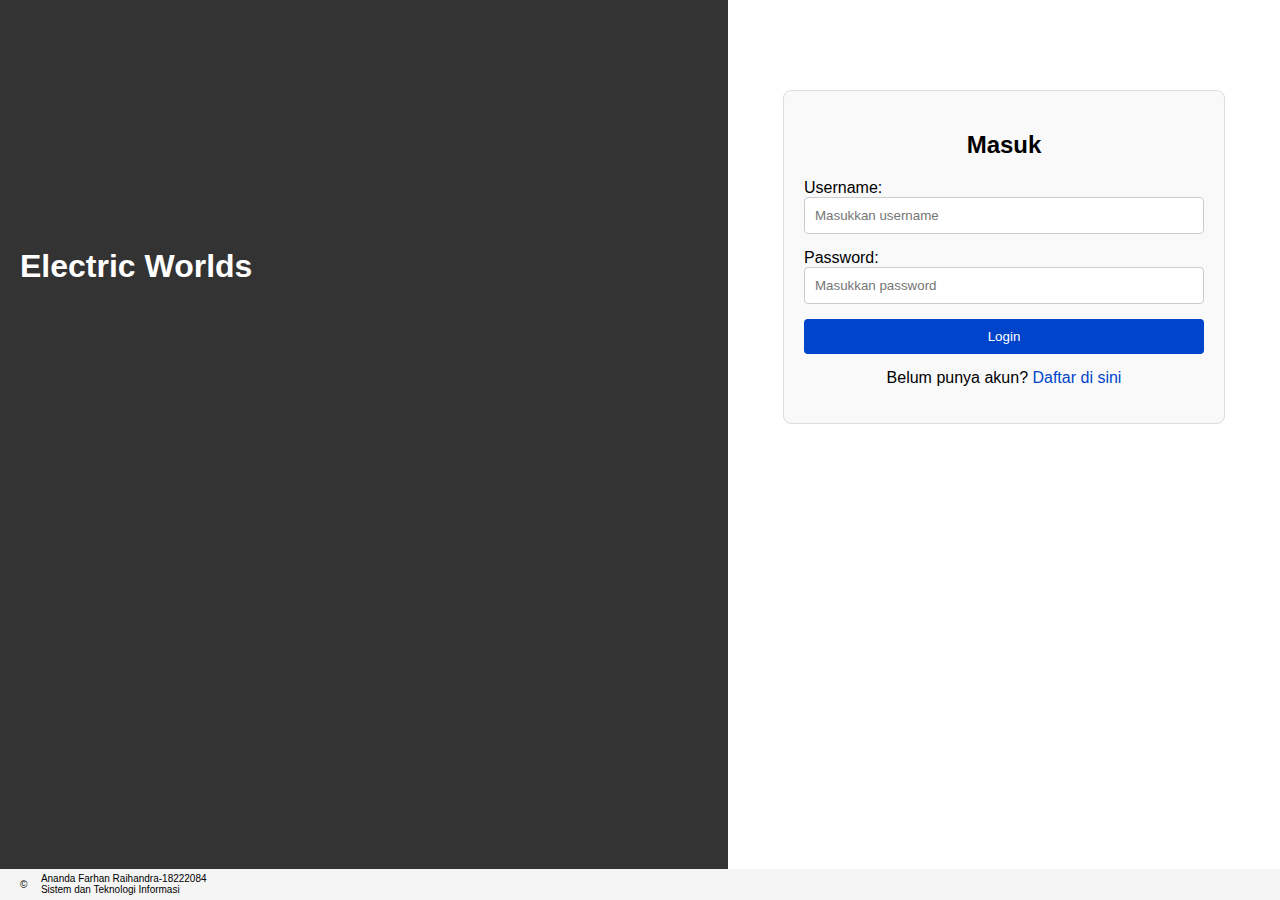
<file: login.html>
<!DOCTYPE html>
<html lang="en">
<head>
    <meta charset="UTF-8">
    <meta name="viewport" content="width=device-width, initial-scale=1.0">
    <title>Login - Electric Worlds</title>
    <link rel="stylesheet" href="style2.css">
</head>

<body>
    <header class="header">
        <h1 class="header-title">Electric Worlds</h1>
    </header>


    <main class="main-content">
        <section class="login-section">
            <form id="loginForm" class="login-form">
                <h2 class="form-title">Masuk</h2>
                <label for="username">Username:</label>
                <input type="text" id="username" class="input-field" placeholder="Masukkan username" required>

                <label for="password">Password:</label>
                <input type="password" id="password" class="input-field" placeholder="Masukkan password" required>

                <button type="submit" class="submit-button">Login</button>
            </form>
            <p class="form-footer">Belum punya akun? <a href="signup.html">Daftar di sini</a></p>
        </section>
    </main>

    <footer class="footer">
        <p id="copyright">&copy;</p>
        <p> Ananda Farhan Raihandra-18222084 <br> Sistem dan Teknologi Informasi</p>
    </footer>
    
</body>
</html>
</file>
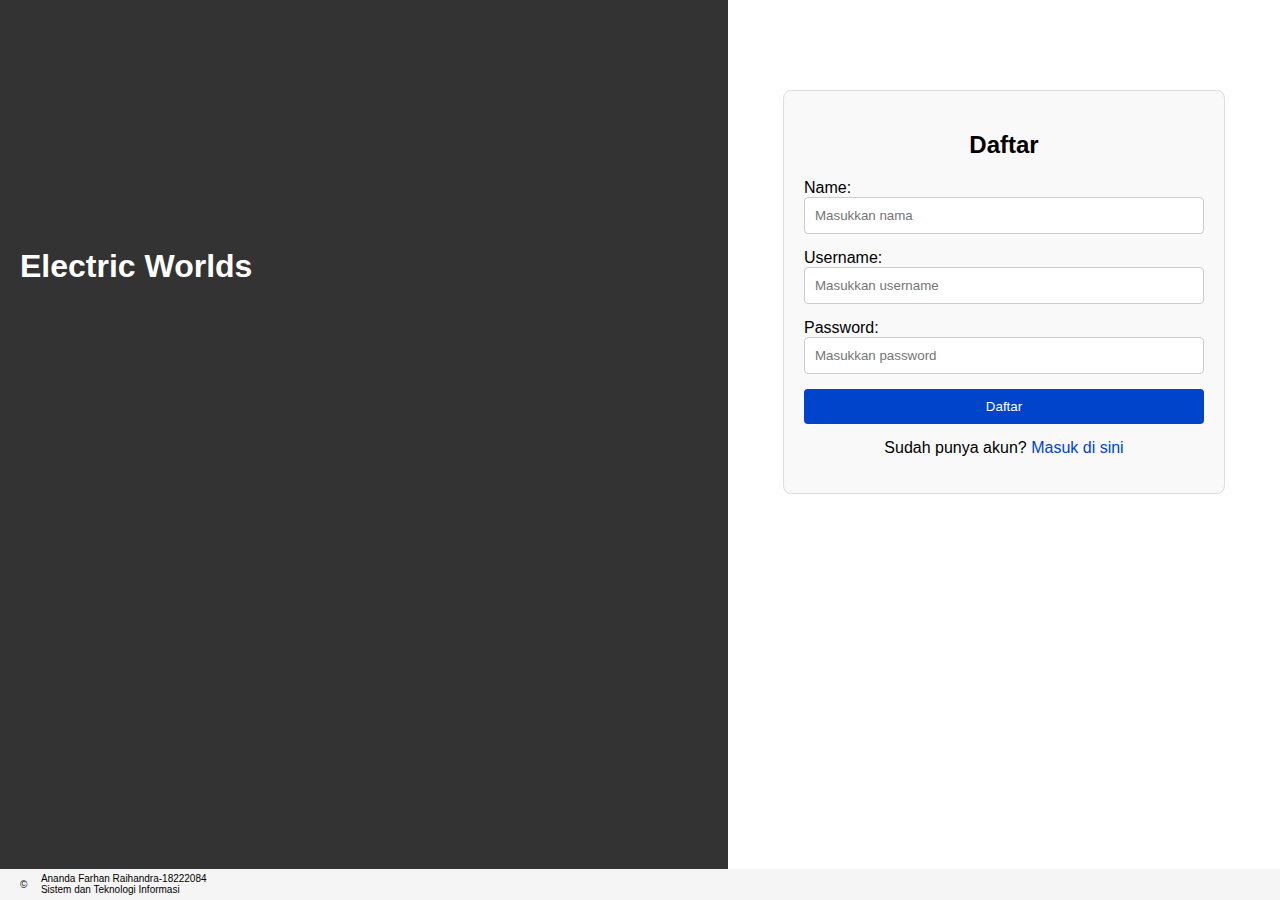
<file: signup.html>
<!DOCTYPE html>
<html lang="en">
<head>
    <meta charset="UTF-8">
    <meta name="viewport" content="width=device-width, initial-scale=1.0">
    <title>Sign-up to Electric Worlds</title>
    <link rel="stylesheet" href="style2.css">
</head>

<body>
    <header class="header">
        <h1 class="header-title">Electric Worlds</h1>
    </header>

    <main class="main-content">
        <section class="signup-section">
            <form id="signupForm" class="signup-form">
                <h2 class="form-title">Daftar</h2>
                <label for="name">Name:</label>
                <input type="text" id="name" class="input-field" placeholder="Masukkan nama" required>

                <label for="username">Username:</label>
                <input type="text" id="username" class="input-field" placeholder="Masukkan username" required>

                <label for="password">Password:</label>
                <input type="password" id="password" class="input-field" placeholder="Masukkan password" required>

                <button type="submit" class="submit-button">Daftar</button>
            </form>
            <p class="form-footer">Sudah punya akun? <a href="login.html">Masuk di sini</a></p>
        </section>
    </main>

    <footer class="footer">
        <p id="copyright">&copy;</p>
        <p> Ananda Farhan Raihandra-18222084 <br> Sistem dan Teknologi Informasi</p>
    </footer>
    
</body>
</html>
</file>
<file: style2.css>
body {
    /*font family sans-serif yang cocok untuk edukasi*/
    font-family: 'Segoe UI', Tahoma, Geneva, Verdana, sans-serif;
    margin: 0;
    padding: 0;
    display: flex;
    flex-direction: row;
    height: 100vh;
}

header{
    flex: 2;
    width: 50% auto;
    background-color: #333;
    color: #fff;
    text-align: left;
    padding-left: 20px;
}

.header-title{
    margin: 35% auto;
}
main{
    flex-shrink: 3;
    width: 40%;
    margin: 20px auto;
    padding: 20px;
}

.login-section, .signup-section {
    max-width: 400px;
    margin: 50px auto;
    padding: 20px;
    background-color: #f9f9f9;
    border: 1px solid #ddd;
    border-radius: 8px;
}

.login-form, .signup-form {
    display: flex;
    flex-direction: column;
}

.form-title {
    text-align: center;
    margin-bottom: 20px;
    font-size: 24px;
}

.input-field {
    margin-bottom: 15px;
    padding: 10px;
    border: 1px solid #ccc;
    border-radius: 4px;
}

.submit-button {
    padding: 10px;
    background-color: #0044cc;
    color: #ffffff;
    border: none;
    border-radius: 4px;
    cursor: pointer;
}

.submit-button:hover {
    background-color: #003399;
}

.form-footer {
    text-align: center;
    margin-top: 15px;
}

.form-footer a {
    color: #0044cc;
    text-decoration: none;
}

.form-footer a:hover {
    text-decoration: underline;
}

footer{
    background-color: whitesmoke;
    font-size: 10px;
    text-align: left;
    padding-left: 10px;
    position: fixed;
    left: 0;
    bottom: 0;
    width: 100%;
}

#copyright{
    padding: 10px !important;
}

footer p{
    float: left;
    margin: 0;
    padding: 3.5px;
}

@media screen and (max-width: 800px){
    .header-title{
        margin: 55% auto;
    }
}
</file>
